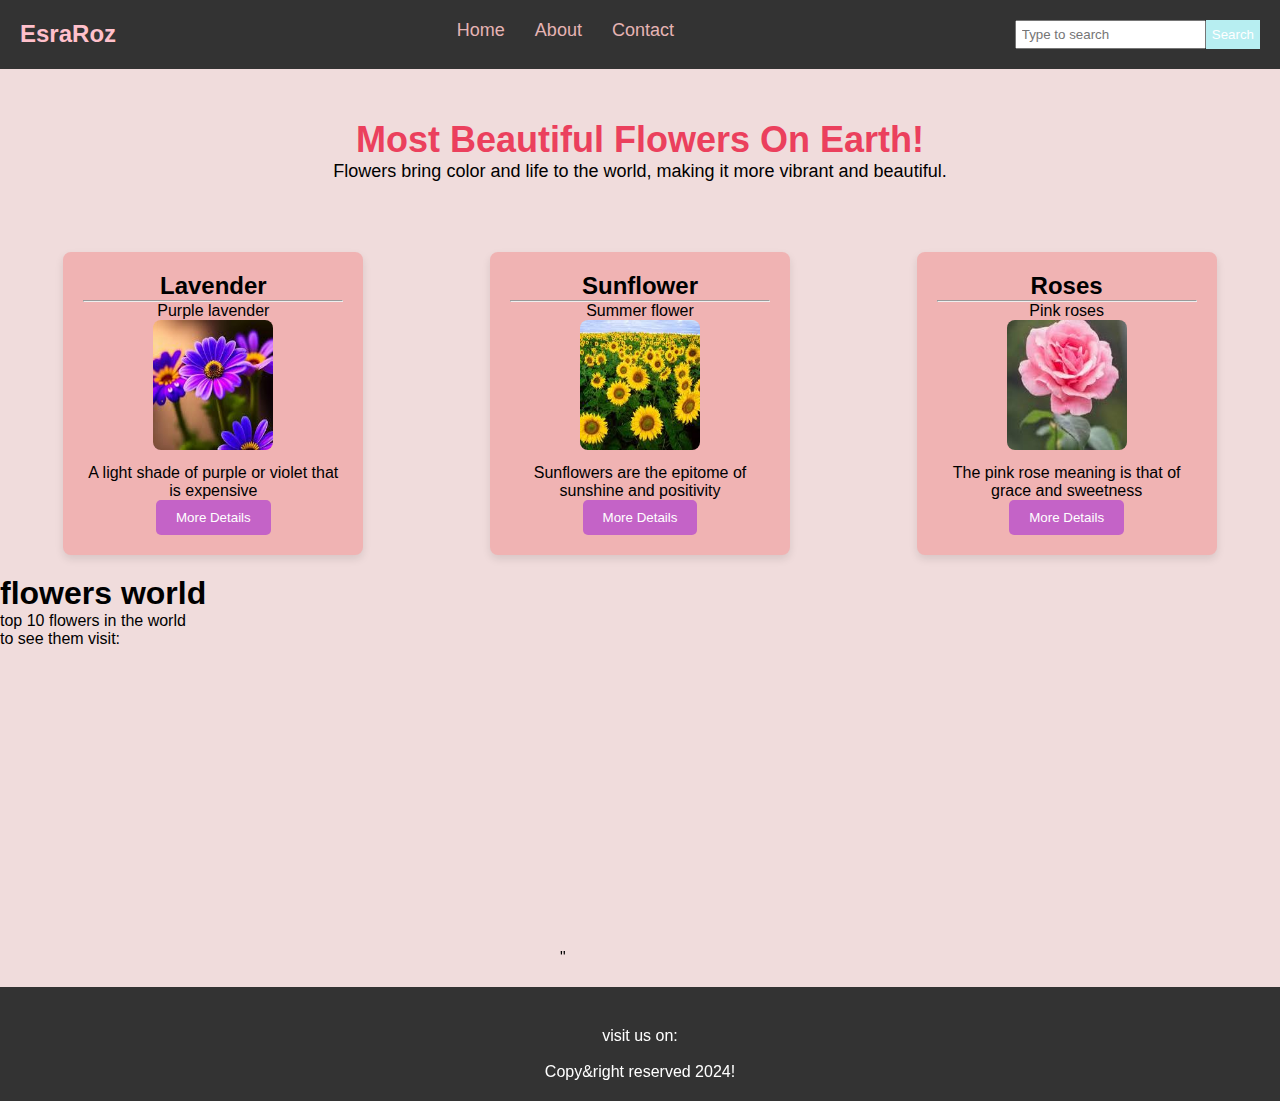
<file: index.html>
<!DOCTYPE html>
<html lang="en">
<head>
    <title>Sorts of Popular Flowers</title>
    <link rel="stylesheet" href="https://cdnjs.cloudflare.com/ajax/libs/font-awesome/6.6.0/css/all.min.css" integrity="sha512-Kc323vGBEqzTmouAECnVceyQqyqdsSiqLQISBL29aUW4U/M7pSPA/gEUZQqv1cwx4OnYxTxve5UMg5GT6L4JJg==" crossorigin="anonymous" referrerpolicy="no-referrer" />
    <style>
        * {
            margin: 0;
            padding: 0;
            box-sizing: border-box;
        }
        body { 
            background-color: #f0dcdc;
            font-family: Arial, sans-serif;
        }
        .navbar {
            display: flex;
            justify-content: space-between;
            padding: 20px;
            background-color: #333;
        }
        .logo {
            color: pink;
            font-size: 24px;
        }
        .menu ul {
            display: flex;
            list-style-type: none;
        }
        .menu ul li {
            margin: 0 15px;
        }
        .menu ul li a {
            color: rgb(230, 180, 180);
            text-decoration: none;
            font-size: 18px;
        }
        .menu ul li a:hover {
            color: yellow;
        }
        .search {
            display: flex;
        }
        .search input {
            padding: 5px;
        }
        .search button {
            background-color: #b7eef1;
            color: white;
            border: none;
            padding: 6px;
            cursor: pointer;
        }
        .content {
            text-align: center;
            padding: 50px;
            color: rgb(235, 64, 93);
        }
        .content h1 {
            font-size: 36px;
        }
        .par {
            font-size: 18px;
            color: black;
        }
        .container {
            display: flex;
            justify-content: space-around;
            margin-top: 20px;
            flex-wrap: wrap;
        }
        .box {
            background-color: #f0b3b3;
            border-radius: 8px;
            width: 300px;
            padding: 20px;
            text-align: center;
            margin-bottom: 20px;
            box-shadow: 0 4px 8px rgba(0,0,0,0.1);
        }
        .box img {
            border-radius: 8px;
            margin-bottom: 10px;
        }
        .details {
            display: none;
            margin-top: 10px;
            text-align: left;
        }
        .details.active {
            display: block;
        }
        .box button {
            background-color: #c463c7;
            color: white;
            border: none;
            padding: 10px 20px;
            border-radius: 5px;
            cursor: pointer;
        }
        .box button:hover {
            background-color: #45a049;
        }
        .footer-container {
            background-color: #333;
            color: white;
            text-align: center;
            padding: 20px;
            margin-top: 20px;
        }
        .socialIcons {
            margin-top: 20px;
        }
        .socialIcons a {
            color: white;
            margin: 0 10px;
            text-decoration: none;
        }
        .socialIcons a:hover {
            color: rgb(236, 60, 16);
        }
    </style>
</head>
<body>

    <!-- Navbar Section -->
    <div class="navbar">
        <h2 class="logo">EsraRoz</h2>
        <div class="menu">
            <ul>
                <li><a href="index.html">Home</a></li>
                <li><a href="about.html">About</a></li>
                <li><a href="contact.html">Contact</a></li>
            </ul>
        </div>
        <div class="search">
            <input type="text" placeholder="Type to search">
            <button class="btn">Search</button>
        </div>
    </div>

    <!-- Content Section -->
    <div class="content">
        <h1>Most Beautiful Flowers On Earth!</h1>
        <p class="par">Flowers bring color and life to the world, making it more vibrant and beautiful.</p>
    </div>

    <!-- Flower Boxes Section -->
    <section class="container">
        <!-- Lavender Box -->
        <div class="box">
            <h2>Lavender</h2>
            <hr>
            <p>Purple lavender</p>
            <img src="download (1).jpg" width="120px" height="130px" alt="lavender">
            <p>A light shade of purple or violet that is expensive</p>
            <button onclick="toggleDetails(this)">More Details</button>
            <div class="details">
                <p><strong>Scientific Name:</strong> Lavandula</p>
                <p>Lavender is known for its soothing aroma and is used in a variety of products like oils, perfumes, and medicinal treatments. It's also a symbol of purity, calmness, and cleanliness.</p>
            </div>
        </div>

        <!-- Sunflower Box -->
        <div class="box">
            <h2>Sunflower</h2>
            <hr>
            <p>Summer flower</p>
            <img src="download.jpg" width="120px" height="130px" alt="sunflower">
            <p>Sunflowers are the epitome of sunshine and positivity</p>
            <button onclick="toggleDetails(this)">More Details</button>
            <div class="details">
                <p><strong>Scientific Name:</strong> Helianthus annuus</p>
                <p>Sunflowers are native to the Americas. They are used for decoration, food production, and even for their oil. Their bright yellow petals symbolize loyalty and joy.</p>
            </div>
        </div>

        <!-- Roses Box -->
        <div class="box">
            <h2>Roses</h2>
            <hr>
            <p>Pink roses</p>
            <img src="download (2).jpg" width="120px" height="130px" alt="rose">
            <p>The pink rose meaning is that of grace and sweetness</p>
            <button onclick="toggleDetails(this)">More Details</button>
            <div class="details">
                <p><strong>Scientific Name:</strong> Rosa</p>
                <p>Roses are often associated with romance and beauty. Pink roses in particular convey gratitude, admiration, and appreciation.</p>
            </div>
        </div>
    </section>
    <main>
        <article>
        <h1>flowers world</h1>
        <p> top 10 flowers in the world</p>
        <p>to see them visit:</p>
       
     <iframe  width="560" height="315" src="https://www.youtube.com/embed/yN0i8eB5yMQ?si=m9-pKsJR6Sb4LhoX" title="YouTube video player" frameborder="0" allow="accelerometer; autoplay; clipboard-write; encrypted-media; gyroscope; picture-in-picture; web-share" referrerpolicy="strict-origin-when-cross-origin" allowfullscreen></iframe>"
    </article>
    </main>

    <!-- Footer Section -->
    <div class="footer-container">
        <div class="socialIcons">
            <p>  visit us on:</p>
            <a href="https://www.facebook.com/profile.php?id=100058239139555&mibextid=LQQJ4d"><i class="fa-brands fa-facebook"></i></a>
            <a href="https://www.instagram.com/esra_majd/profilecard/?igsh=MXVtcTQ3OTVvY3ZqYQ=="><i class="fa-brands fa-instagram"></i></a>
            <a href="https://search.app/Bs4V1Y6qPUp4RVkW6"><i class="fa-brands fa-github"></i></a>
        </div>
        <p>Copy&right reserved 2024!</p>
    </div>

    <script>
        function toggleDetails(button) {
            const details = button.nextElementSibling;  // Get the details div
            details.classList.toggle("active");         // Toggle 'active' class to show/hide details
        }
    </script>

</body>
</html>
</file>
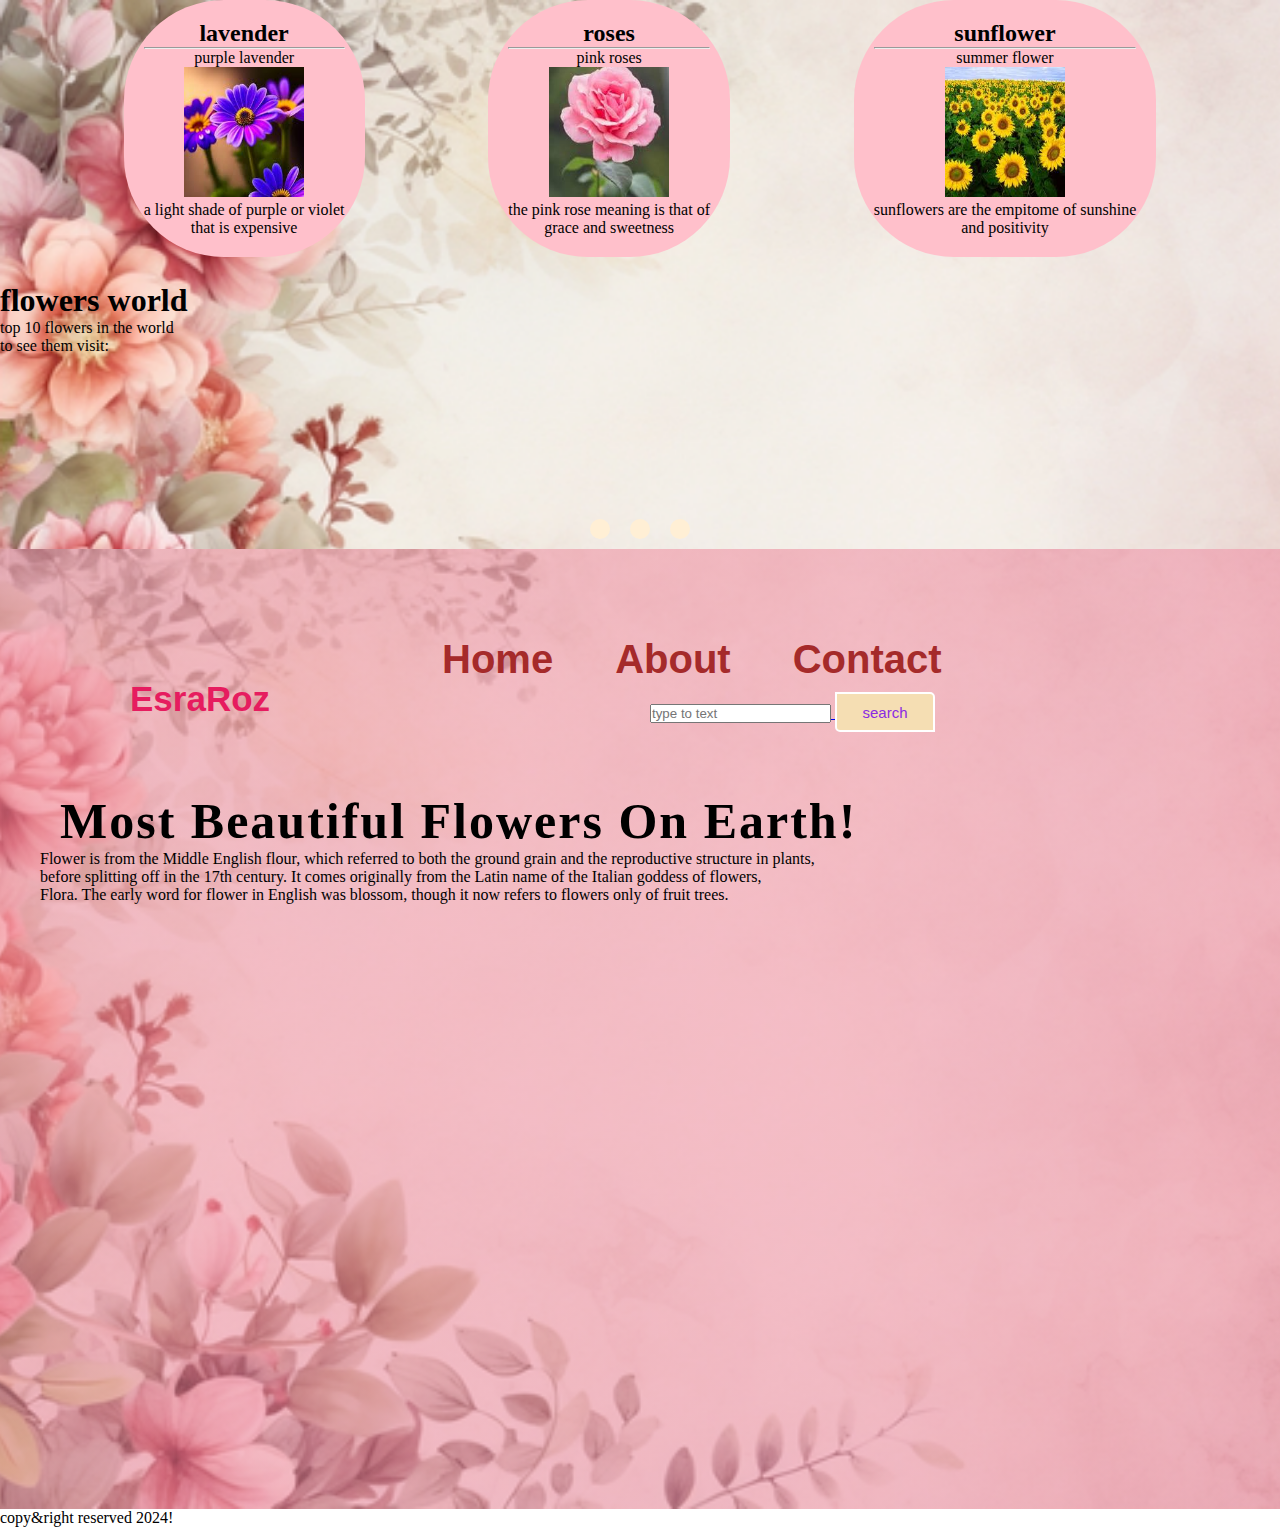
<file: engineering/index.html>
<!DOCTYPE html>
<html lang="en">
  <head>
    <title> sorts of popular flowers</title>
    <link rel="stylesheet" href="style.css">
    <link rel="stylesheet" href="https://cdnjs.cloudflare.com/ajax/libs/font-awesome/6.6.0/css/all.min.css" integrity="sha512-Kc323vGBEqzTmouAECnVceyQqyqdsSiqLQISBL29aUW4U/M7pSPA/gEUZQqv1cwx4OnYxTxve5UMg5GT6L4JJg==" crossorigin="anonymous" referrerpolicy="no-referrer" />
    <style type="text/css">
      *{
        margin: 0;
        padding: 0;
      }
      body{ 
        background-image: url(1j.png);
        background-size: cover;
        background-repeat: no-repeat;
        
        height: 100vh;
        padding-top: 0px;


      }

    </style>
  </head>
  <main>
    <section class="container">
      <div class="box" data-target="p-1">
        <h2>lavender</h2>
        <hr>
        <p>purple lavender</p>
        <img src="download (1).jpg" width="120px" height="130px" alt"lavender">
      <p>a light shade of purple or violet<br>  that is expensive</p>
      </div>

      
      <div class="box" data-target="p-3">
        <h2>roses</h2>
        <hr>
       <p>pink roses</p>
        <img src="download (2).jpg" width="120px" height="130px" alt"rose">
        <p>the pink rose meaning is that of<br>grace and sweetness</p>
      </div>


      <div class="box" data-target="p-2">
        <h2>sunflower</h2>
        <hr>
        <p>summer flower</p>
        <img src="download.jpg" width="120px"  height="130px" alt"sunflower">
<p>sunflowers are the empitome of sunshine<br> and positivity</p>



    

    </section>
  </main>
  <body>
    <main>
      <article>
        <h1>flowers world</h1>
        <p>top 10 flowers in the world</p>
        <p> to see them visit:</p>
        
          <iframe width="900%" height="90%" src="https://www.youtube.com/embed/yN0i8eB5yMQ?si=oEBFfF9tZrzuW0j8" title="YouTube video player" frameborder="0" allow="accelerometer; autoplay; clipboard-write; encrypted-media; gyroscope; picture-in-picture; web-share" referrerpolicy="strict-origin-when-cross-origin" allowfullscreen></iframe>
        
      </article>
    </main>
    <div class="footer-container">
      <div class="socialIcons">
        <a href ="https://www.facebook.com/profile.php?id=100058239139555&mibextid=LQQJ4d"><i class="fa-brands fa-facebook"></i></a>
        <a href ="https://www.instagram.com/esra_majd/profilecard/?igsh=MXVtcTQ3OTVvY3ZqYQ=="><i class="fa-brands fa-instagram"></i></a>
        <a href ="https://search.app/Bs4V1Y6qPUp4RVkW6"><i class="fa-brands fa-github"></i></a>
        
    
    </div>
    <div class="main">
    
    <div class="navbar">
      <div class="icon">
        <h2 class ="logo"> EsraRoz</h2>
      </div>
      <div class="menu">
        <ul>
          
          <li><a href="index.html">Home</li>
            <li><a href="about.html">About</li>
              <li><a href="contact.html">Contact</li>
        </ul>

      </div>
      <div class="menu"></div>
        
    <div class="search">
      <input type="srch" type="search" name=""placeholder="type to text">
      <a href="#"><button class="btn">search</button></a>
    </div>
    </div>
    <div class="content">
      <h1> Most Beautiful Flowers On Earth!</h1>
      <p class ="par">Flower is from the Middle English flour, which referred to both the ground grain and the reproductive structure in plants,<br> before splitting off in the 17th century. It comes originally from the Latin name of the Italian goddess of flowers,<br> Flora. The early word for flower in English was blossom, though it now refers to flowers only of fruit trees.</p>
    </div>
    </div>
   
    
   </div>
    

<footer>
  <p>copy&right reserved 2024!</p>
</footer>
<div class="flowers-preview">
  <div class="preview active" data-target="p-1">
    <i class="fas fas-times"></i>
    <img src="download (1).jpg" alt"flowers">
    <h3>lavender flows can promote respratoey health</h3>
    <div class="stars">
      <i class="fas fa-star"></i>
      <i class="fas fa-star"></i>
      <i class="fas fa-star-half-alt"></i>
      <span>(250)</span>
    </div>
    <p> lorem ipusm dolor sit consectetur adipisicing elit.consequatur, dolerm.</p>
<div class="price">$15</div>
<div class="buttons">
  
</div>
<div class="flowers-preview">
  <div class="preview" data-target="p-2">
    <i class="fas fas-times"></i>
    <img src="download.jpg" alt"flowers">
    <h3>lavender flows can promote respratoey health</h3>
    <div class="stars">
      <i class="fas fa-star"></i>
      <i class="fas fa-star"></i>
      <i class="fas fa-star-half-alt"></i>
      <span>(250)</span>
    </div>
    <p> lorem ipusm dolor sit consectetur adipisicing elit.consequatur, dolerm.</p>
<div class="price">$5</div>
<div class="buttons">
  
  </div>
</div>
<div class="flowers-preview">
  <div class="preview" data-target="p-3">
    <i class="fas fas-times"></i>
    <img src="download (2).jpg" alt"flowers">
    <h3>lavender flows can promote respratoey health</h3>
    <div class="stars">
      <i class="fas fa-star"></i>
      <i class="fas fa-star"></i>
      <i class="fas fa-star-half-alt"></i>
      <span>(250)</span>
    </div>
    <p> lorem ipusm dolor sit consectetur adipisicing elit.consequatur, dolerm.</p>
<div class="price">$3</div>
<div class="buttons">
  
   </html>
</file>
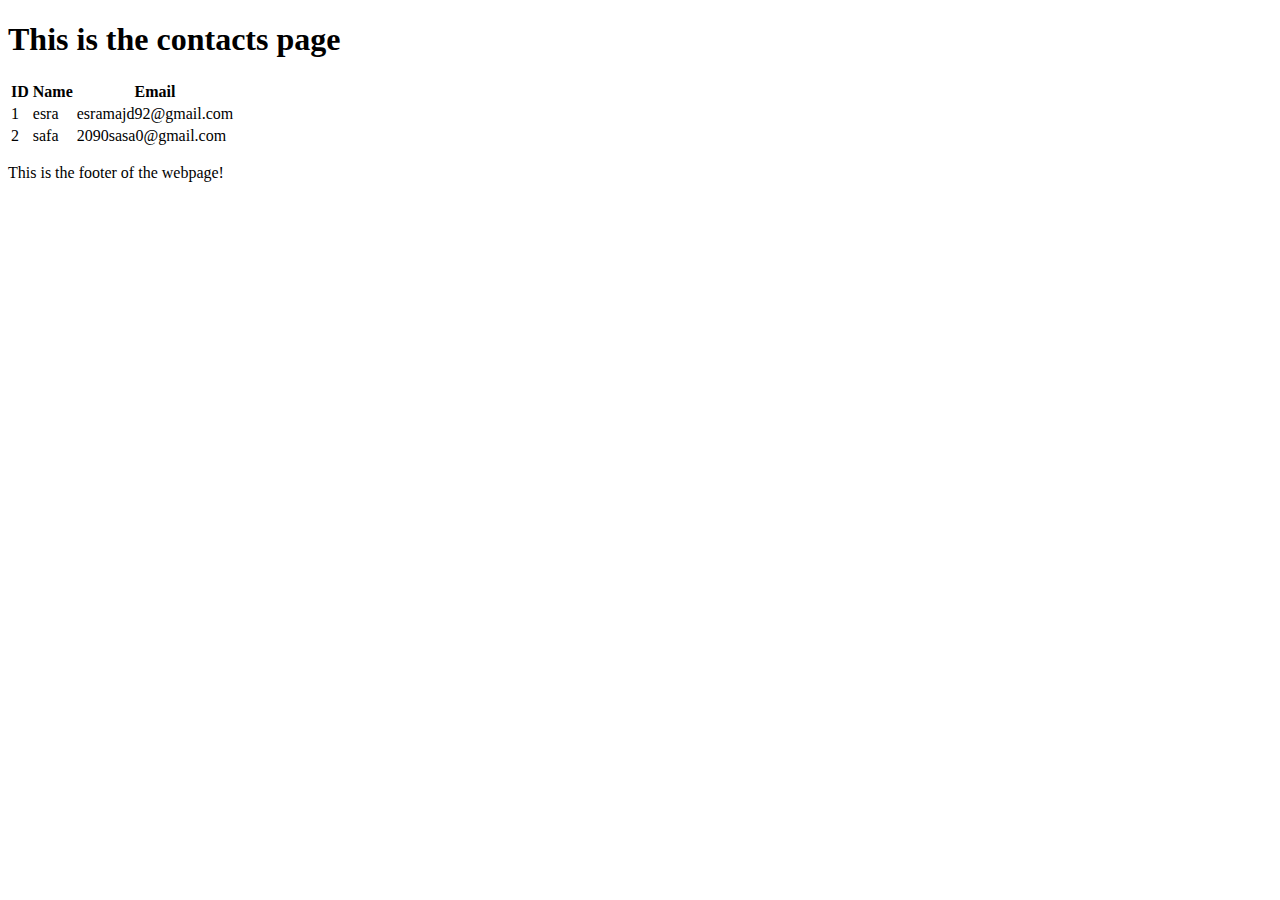
<file: about.html>
<!DOCTYPE html>

<html>
  <head>
    <title>Web Engineering</title>
  </head>

  <body>
    <header>
      <h1>This is the contacts page</h1>
    </header>
    <main>
        <table>
            <thead>
                <th>ID</th>
                <th>Name</th>
                <th>Email</th>
            </thead>
            <tbody>
                <tr>
                    <td>1</td>
                    <td>esra</td>
                    <td>esramajd92@gmail.com</td>
                </tr>
                <tr>
                    <td>2</td>
                    <td>safa</td>
                    <td>2090sasa0@gmail.com</td>
                </tr>
            </tbody>
        </table>
    </main>    
  </body>

  <footer>
    <p>This is the footer of the webpage!</p>
  </footer>
</html>
</file>
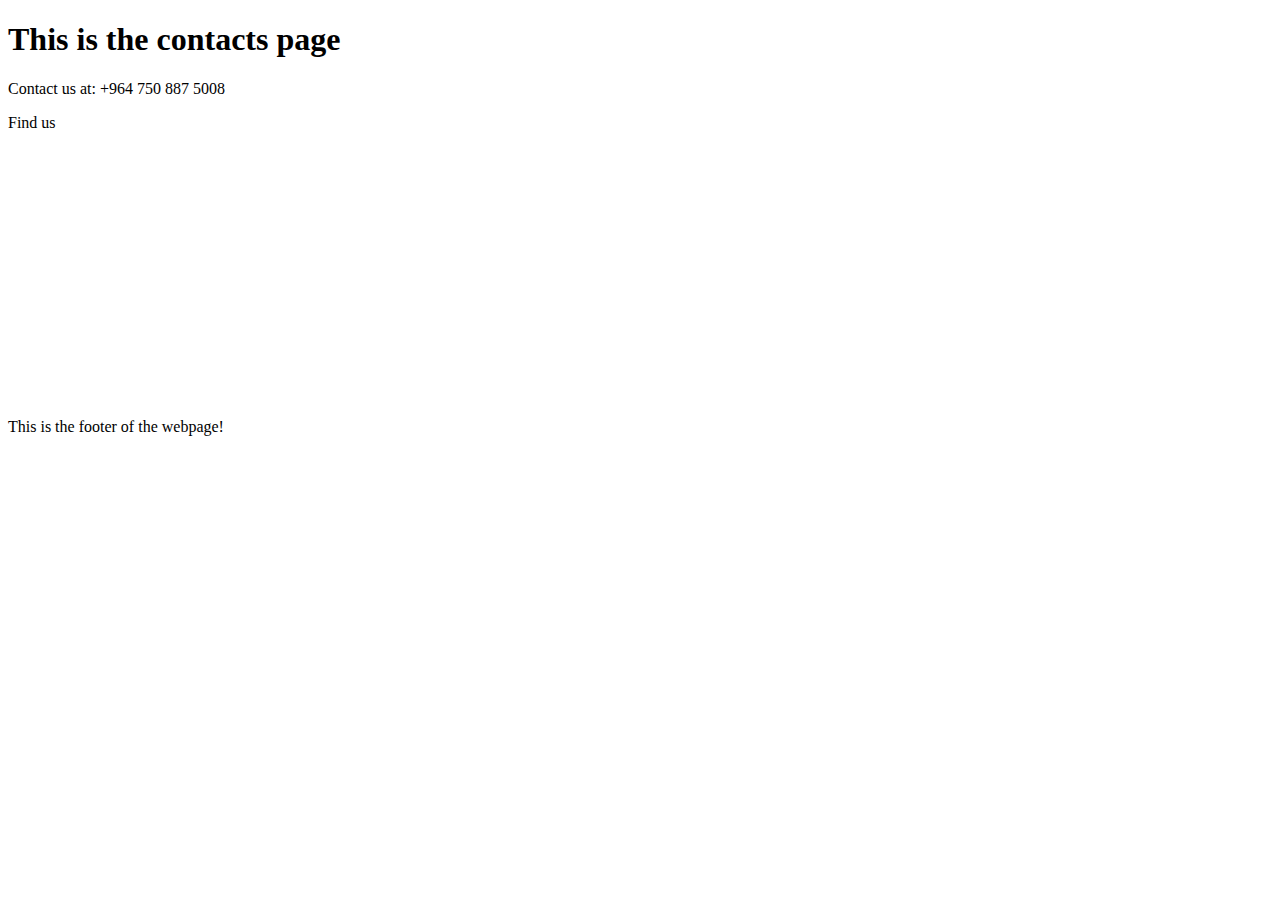
<file: contact.html>
<!DOCTYPE html>

<html>
  <head>
    <title>Web Engineering</title>
  </head>

  <body>
    <header>
      <h1>This is the contacts page</h1>
    </header>
    <main>
        <p>Contact us at: +964 750 887 5008</p>
        <p>Find us</p>
        <iframe src="https://www.google.com/maps/embed?pb=!1m18!1m12!1m3!1d3221.9932136811117!2d44.021904674529985!3d36.14237850450661!2m3!1f0!2f0!3f0!3m2!1i1024!2i768!4f13.1!3m3!1m2!1s0x40073b4bd1f73c9d%3A0x27cdaacdd65aaa8a!2sCollege%20of%20Engineering%20-%20Salahaddin%20University-Erbil!5e0!3m2!1sen!2siq!4v1727101299245!5m2!1sen!2siq" width="300" height="250" style="border:0;" allowfullscreen="" loading="lazy" referrerpolicy="no-referrer-when-downgrade"></iframe>
    </main>    
  </body>

  <footer>
    <p>This is the footer of the webpage!</p>
  </footer>
</html>
</file>
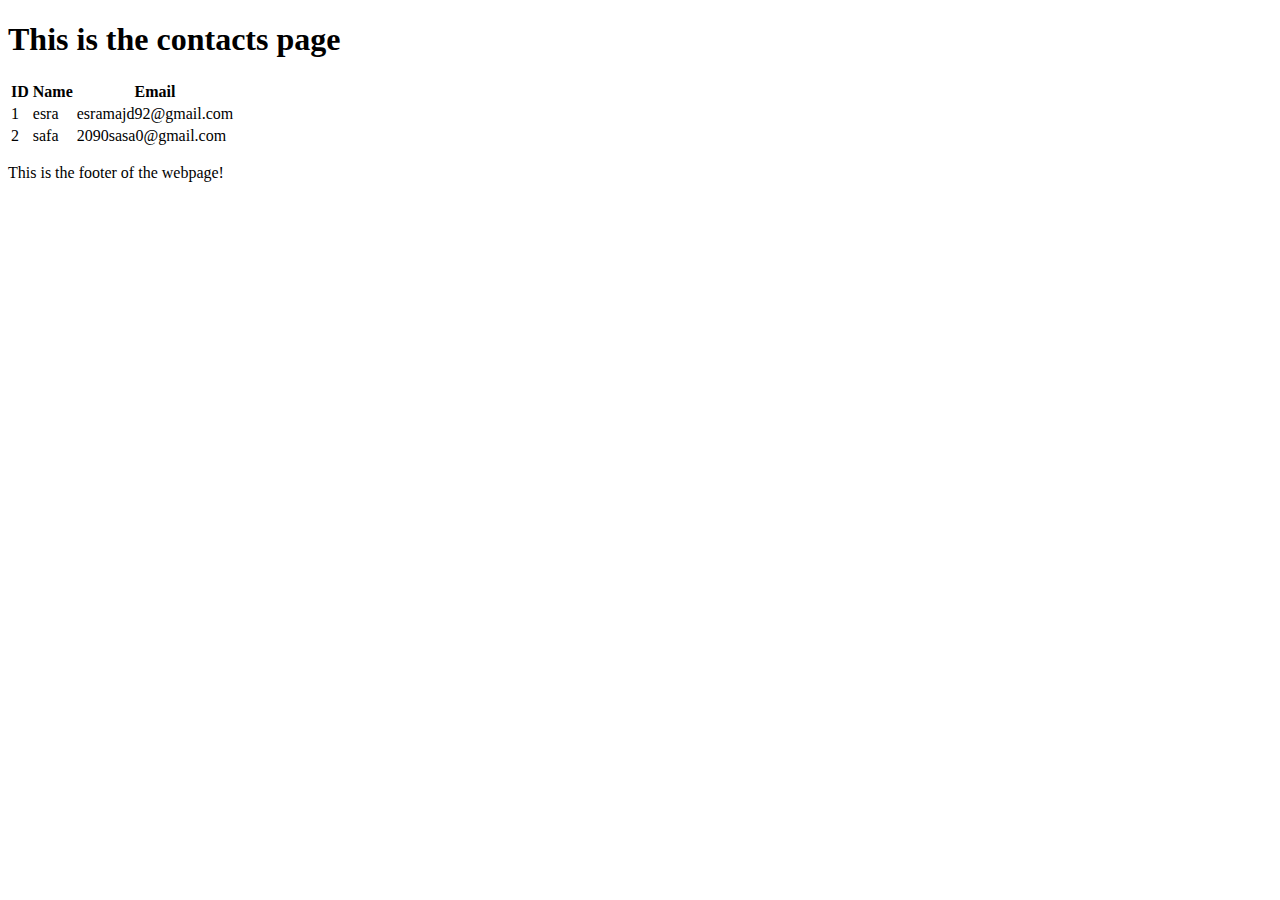
<file: engineering/about.html>
<!DOCTYPE html>

<html>
  <head>
    <title>Web Engineering</title>
  </head>

  <body>
    <header>
      <h1>This is the contacts page</h1>
    </header>
    <main>
        <table>
            <thead>
                <th>ID</th>
                <th>Name</th>
                <th>Email</th>
            </thead>
            <tbody>
                <tr>
                    <td>1</td>
                    <td>esra</td>
                    <td>esramajd92@gmail.com</td>
                </tr>
                <tr>
                    <td>2</td>
                    <td>safa</td>
                    <td>2090sasa0@gmail.com</td>
                </tr>
            </tbody>
        </table>
    </main>    
  </body>

  <footer>
    <p>This is the footer of the webpage!</p>
  </footer>
</html>
</file>
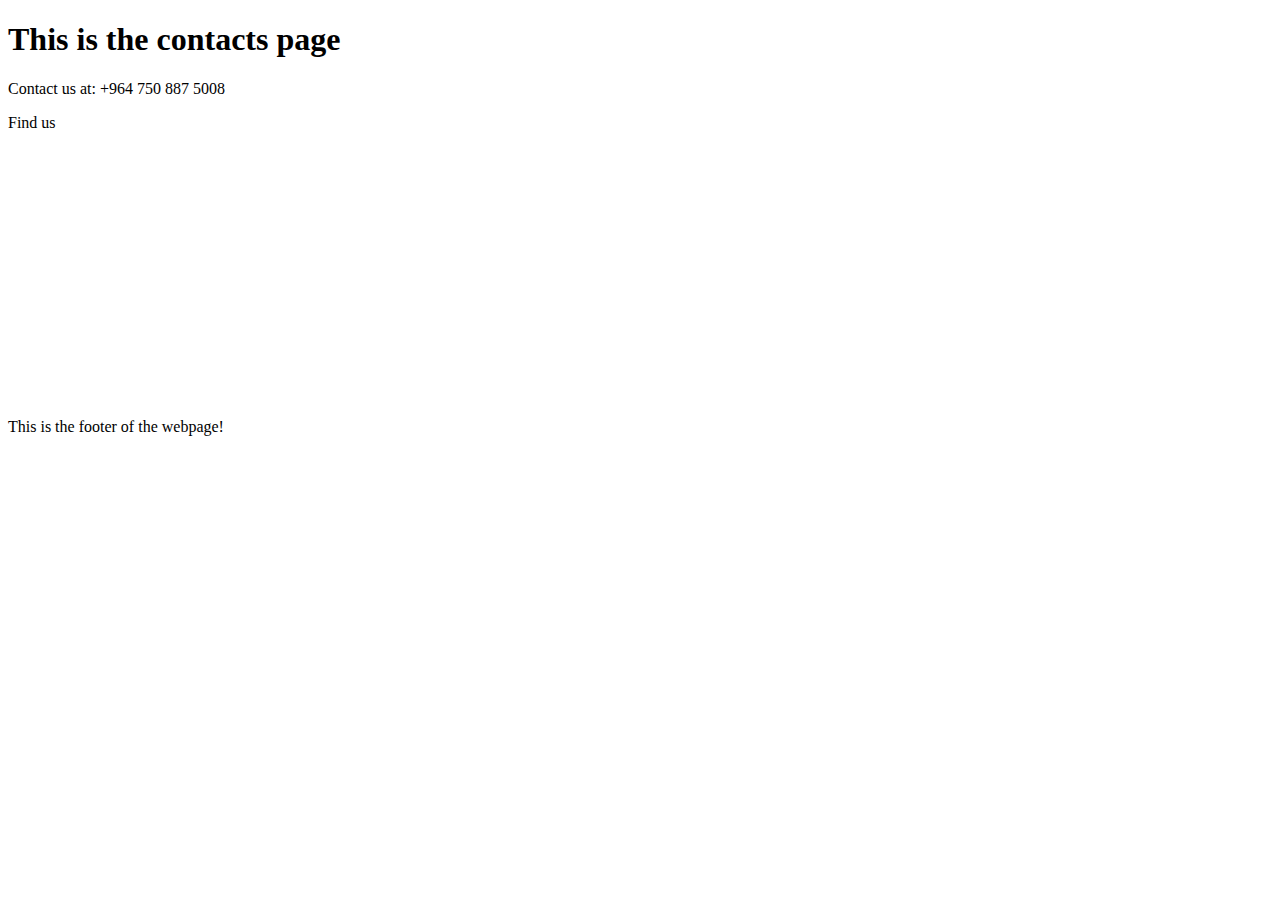
<file: engineering/contact.html>
<!DOCTYPE html>

<html>
  <head>
    <title>Web Engineering</title>
  </head>

  <body>
    <header>
      <h1>This is the contacts page</h1>
    </header>
    <main>
        <p>Contact us at: +964 750 887 5008</p>
        <p>Find us</p>
        <iframe src="https://www.google.com/maps/embed?pb=!1m18!1m12!1m3!1d3221.9932136811117!2d44.021904674529985!3d36.14237850450661!2m3!1f0!2f0!3f0!3m2!1i1024!2i768!4f13.1!3m3!1m2!1s0x40073b4bd1f73c9d%3A0x27cdaacdd65aaa8a!2sCollege%20of%20Engineering%20-%20Salahaddin%20University-Erbil!5e0!3m2!1sen!2siq!4v1727101299245!5m2!1sen!2siq" width="300" height="250" style="border:0;" allowfullscreen="" loading="lazy" referrerpolicy="no-referrer-when-downgrade"></iframe>
    </main>    
  </body>

  <footer>
    <p>This is the footer of the webpage!</p>
  </footer>
</html>
</file>
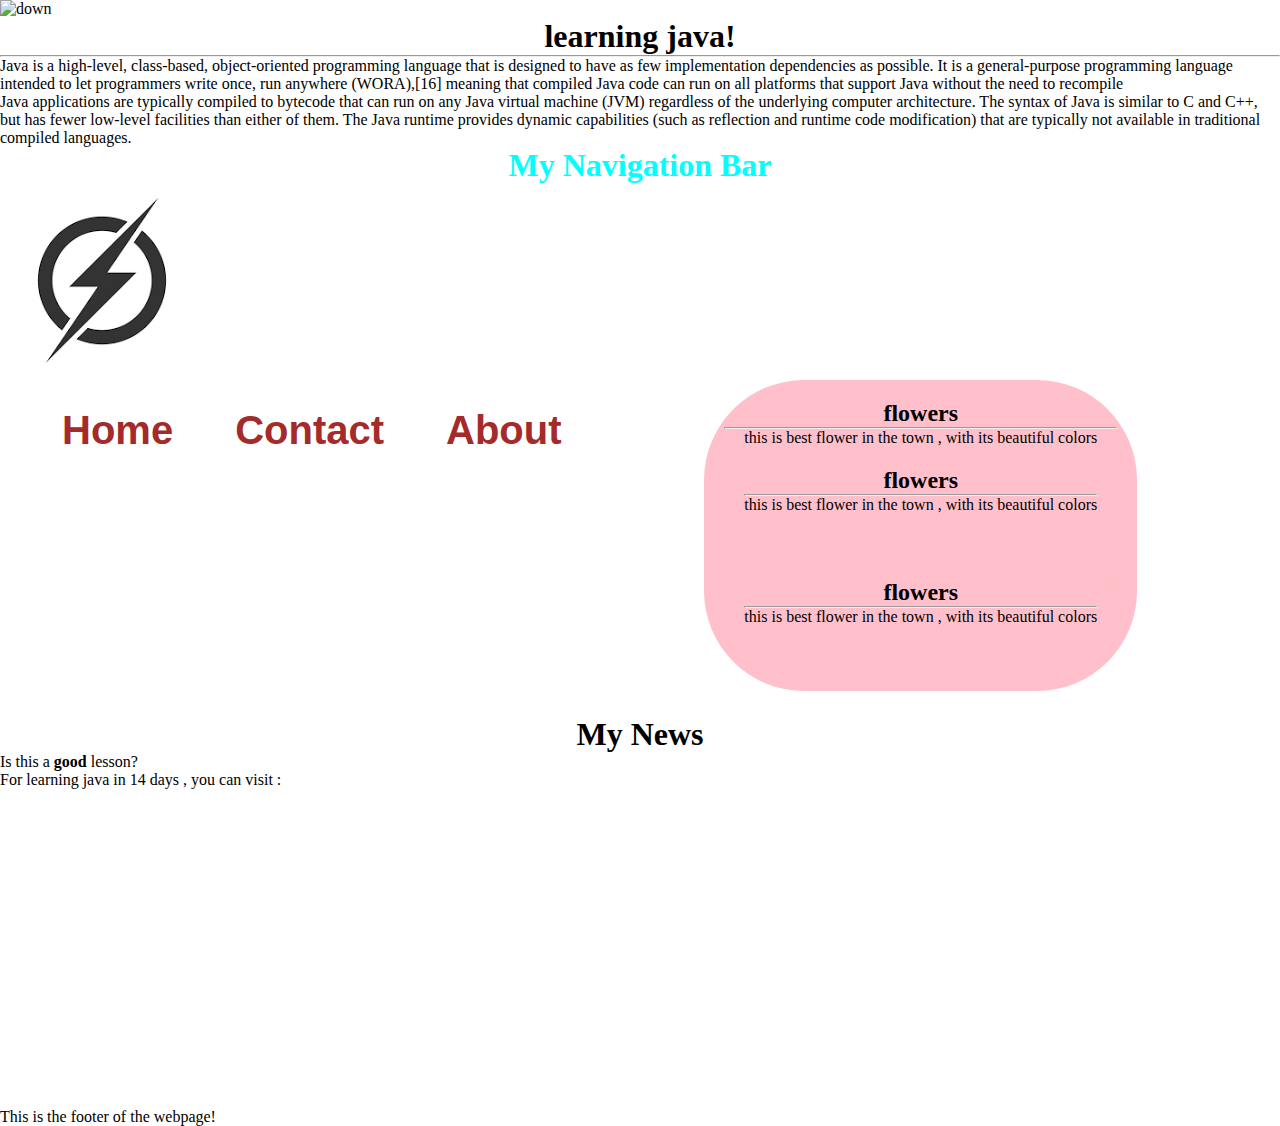
<file: engineering/products.html>
<!DOCTYPE html>

<html>
  <head>
    <title>Web Engineering</title>
    <style>
      #myfooter{
        font-size: 45px;
        font-family:Arial ;
        text-align: center;
      } 
      a:hover{
        color: "darkorange";
      }
      {
      p:nth-child(5);
      color:"red";}
      .links{
        /*color:inherit;*/
        color:aqua;
        font-size: 30px;
        text-decoration: none;
        font-family: sans-serif;
      }
      .links:hover{
        color: brown;
      }
      h1{
        text-align: center;
      }
      
      
      
    </style>
    <meta name="viewport" content="width=device-width, intital-scale=1.0">
    <link rel="stylesheet" href="style.css">
  </head>

  <body>
    
    <img stc="down.jpeg" alt="down">
    <div class=""wrapper">
      <article class="information about java">
        <h1>learning java!</h1>
        <hr>

  
        <p>
        Java is a high-level, class-based, object-oriented programming language that is designed to have as few implementation dependencies as possible. It is a general-purpose programming language intended to let programmers write once, run anywhere (WORA),[16] meaning that compiled Java code can run on all platforms that support Java without the need to recompile
          
          </p>
          <p>Java applications are typically compiled to bytecode that can run on any Java virtual machine (JVM) regardless of the underlying computer architecture. The syntax of Java is similar to C and C++, but has fewer low-level facilities than either of them. The Java runtime provides dynamic capabilities (such as reflection and runtime code modification) that are typically not available in traditional compiled languages.</p>
      </article>

    </div>
    <header>
      <h1 style="color: aqua">My Navigation Bar</h1>

      <a href="index.html">
        <img src="logo.png" alt="Logo">
      </a>

      <nav>
        <ul>
          <li><a href="index.html">Home</a></li>
          <li><a href="contact.html">Contact</a></li>
          <li><a href="about.html">About</a></li>
        </ul>
      </nav>
    </header>
    <main>
        <section class="container">
            <div class="box">
                <h2> flowers</h2>
                <hr>
                <p>this is best flower in the town , with its beautiful colors</p>
            <img=src="download.jpg" alt"flower">

            
            
            <div class="box">
                <h2> flowers</h2>
                <hr>
                <p>this is best flower in the town , with its beautiful colors</p>
            <img=src="download(1).jpg" alt"flower">
            
            <div class="box"></div>
                <h2> flowers</h2>
                <hr>
                <p>this is best flower in the town , with its beautiful colors</p>
            <img=src="download(2).jpg" alt"flower">
            


        </section>
      <article>
        <h1>My News</h1>
        <p>Is this a <strong>good</strong> lesson?</p>
        <p>For learning java in 14 days , you can visit :</p>
            
        <center>
          <iframe width="560" height="315" src="https://www.youtube.com/embed/BFaJYIOhL3U?si=0r4kJYgLYX9-bflZ" title="YouTube video player" frameborder="0" allow="accelerometer; autoplay; clipboard-write; encrypted-media; gyroscope; picture-in-picture; web-share" referrerpolicy="strict-origin-when-cross-origin" allowfullscreen></iframe>
        </center>
      </article>
    </main>    
  </body>

  <footer>
    <p>This is the footer of the webpage!</p>
  </footer>
</html>
</file>
<file: engineering/style.css>
*{
    margin: 0;
    padding: 0;

}
.main{
    width: 100%;
    background: linear-gradient( to top , rgba(243, 138, 161, 0.5)100% , rgba(243, 138, 161, 0.5)100%),url(1j.png);
    background-position: center;
    background-size: cover;
    height: 100vh;
    padding-top: 60px;
}
.navbar{
    width:1200px;
    height: 75px;
    margin:auto;

}

.icon{
    width: 200px;
    float:left;
    margin:70px;
}

.logo{
    color: rgb(230, 28, 95) ;
    font-size: 35px;
    font-family: Arial;
    padding-left: 20px;
    float: left;
    padding-top: 0px;
    position: absolute;
    margin-top: 0px;
    margin-left: 0px;

}
.menu{
    width: 400px;
    float: left;
    height: 70px;

}
ul{
    float: left;
    display: flex;
    justify-content: center;
    align-items: center;
}
ul li{
    list-style: none;
    margin-left: 62px;
    margin-top: 27px;
    font-size: 40px;
}

ul li a{
    text-decoration: none;
    color:brown;
    font-family: arial;
    font-weight: bold;
transition: 0.4s ease-in-out;
}
ul li a:hover{
    color: white;
}
.search{
    width: 320px;
    float: left;
    margin-left: 270px;

}
.srch{
    font-family: 'Times New Roman';
    width: 200px;
    height: 40px;
    background: transparent;
    border:1px solid #ff7200;
    margin-top: 13px;
    color: white;
    border-right: none;
    font-size: 60px;
    float: left;
    padding: 10px;
    border-bottom-left-radius: 5px ;
    border-top-left-radius: 5px;
}
.btn{
    width:100px;
    height:40px ;
    background: wheat;
    border: 2px solid white;
    margin-top: 13px;
    color: blueviolet;
    font-size: 15px;
    border-bottom-left-radius: 5px;
    border-top-right-radius: 5px;
}
.btn:focus{
    outline: none;
}
.srch:focus{
    outline: none;
}
.content{
    width: 1200px;
    height: auto;
    margin: auto;
    color:black;
    position: relative;
}
.content.par{
    padding-left: 20px;
    padding-bottom: 25px;
    font-family: arial;
    letter-spacing: 1.2px;
    line-height: 30px;
}
.content h1{
    font-family: 'Times New Roman';
    font-size: 50px;
    padding-left: 20px;
    margin-top: 9%;
    letter-spacing: 2px;
}
.box{
    margin-bottom: 25px;
    padding: 20px;
    border: 10px solid reg(120,120,148);
    border-radius: 100px;
    background-color: pink;
    text-align: center;
    
   
    

    

    

}
.container{
    display:flex;
    justify-content: space-evenly;
    flex-wrap: wrap;
    align-items: flex-end;
    justify-content: space-evenly;
    

}
.box:hover{
    outline: .2rem solid #222;
    outline-offset: 0;
}
.box:hover img{
    transform:scale(.9);
}

.socialIcons{
    display: flex;
    justify-content: center;

}
.socialIcons a{
    text-decoration: none;
    padding:10px;
    background-color: papayawhip;
    margin: 10px;
    border-radius: 50%;
}
.socialIcons a i{
    font-size: 2em;
    color:black;
    opacity: 0.9;

}
/*hover effect on social media icons*/
.socialIcons a:hover{
    background-color: #111;
    transition: 0.5s;
}
.socialIcons a:hover i{
    color:white;
    transition: 0.5s;
}


.flowers-preview .preview{
    display:none;
    padding:2rem;
    text-align: center;
    background: #fff;
    position:relative;
    margin:2rem;
    width:40rem;

}

.flowers-preview .preview.active{

    display:inline block;
    
}
.flowers-preview .preview img{
    height:30rem;
}
</file>
